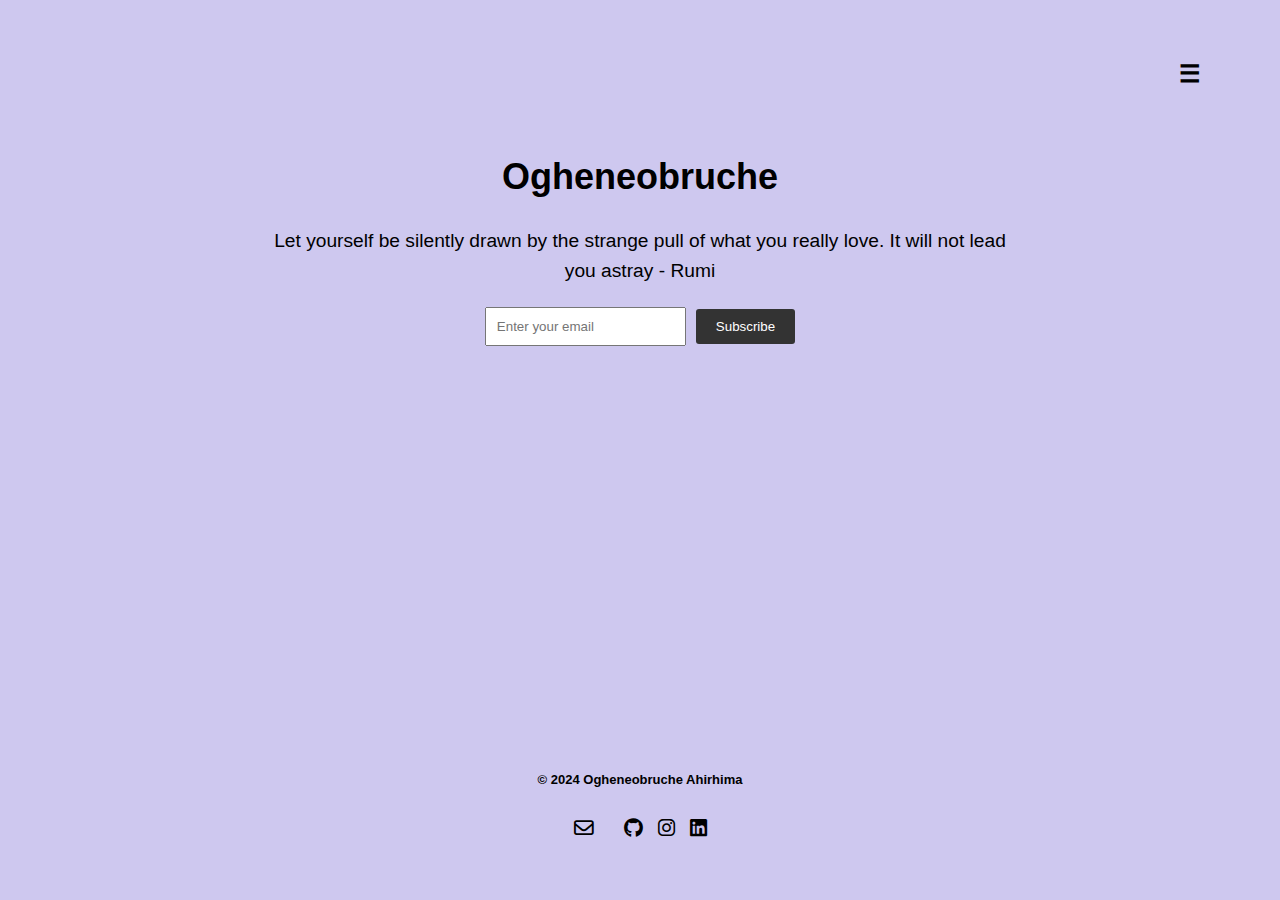
<file: index.html>
<!DOCTYPE html>
<html lang="en">
<head>
  <meta charset="UTF-8">
  <meta name="viewport" content="width=device-width, initial-scale=1.0">
  <title>Ogheneobruche Ahirhima</title>
  <link rel="stylesheet" href="styles.css">
  <link href="https://cdnjs.cloudflare.com/ajax/libs/font-awesome/6.0.0/css/all.min.css" rel="stylesheet">
</head>
<body>

  <!-- Header section -->
  <header>
    <h1></h1>
    

    <nav>
  <div class="menu-icon" onclick="toggleNav()">☰</div>
  <div id="navbar" class="navbar">
    <a href="#home">Home</a>
    <a href="#about">About</a>
    <a href="#contact">Contact</a>
  </div>
</nav>

  </header>

  <!-- Main content -->
  <main>
    <h2>Ogheneobruche</h2>
    <p>Let yourself be silently drawn by the strange pull of what you really love. It will not lead you astray - Rumi</p>

    <div class="subscription-box">
    <p></p>
    <form id="subscribe-form">
        <input type="email" id="email" placeholder="Enter your email" required>
        <button type="submit">Subscribe</button>
    </form>
    <p id="thank-you-message" style="display: none;">Thank you for subscribing!</p>
</div>

  </main>

  


  <!-- Footer -->
<footer>
  <p>&copy; 2024 Ogheneobruche Ahirhima</p>
  <div class="social-icons">
    <a href="mailto:obrucheahirhima@gmail.com" target="_blank" aria-label="Email">
      <i class="fa-regular fa-envelope"></i>
    </a>
    <a href="https://x.com/obrucheahirhima" target="_blank" aria-label="Twitter">
      <i class="fa-brands fa-x-twitter"></i>
    </a>
    <a href="https://github.com/obrucheahirhima" target="_blank" aria-label="GitHub">
      <i class="fa-brands fa-github"></i>
    </a>
    <a href="https://instagram.com/obrucheahirhima" target="_blank" aria-label="Instagram">
      <i class="fa-brands fa-instagram"></i>
    </a>
    <a href="https://linkedin.com/obrucheahirhima" target="_blank" aria-label="Instagram">
      <i class="fa-brands fa-linkedin"></i>
    </a>
  </div>
</footer>

</body>
</html>
</file>
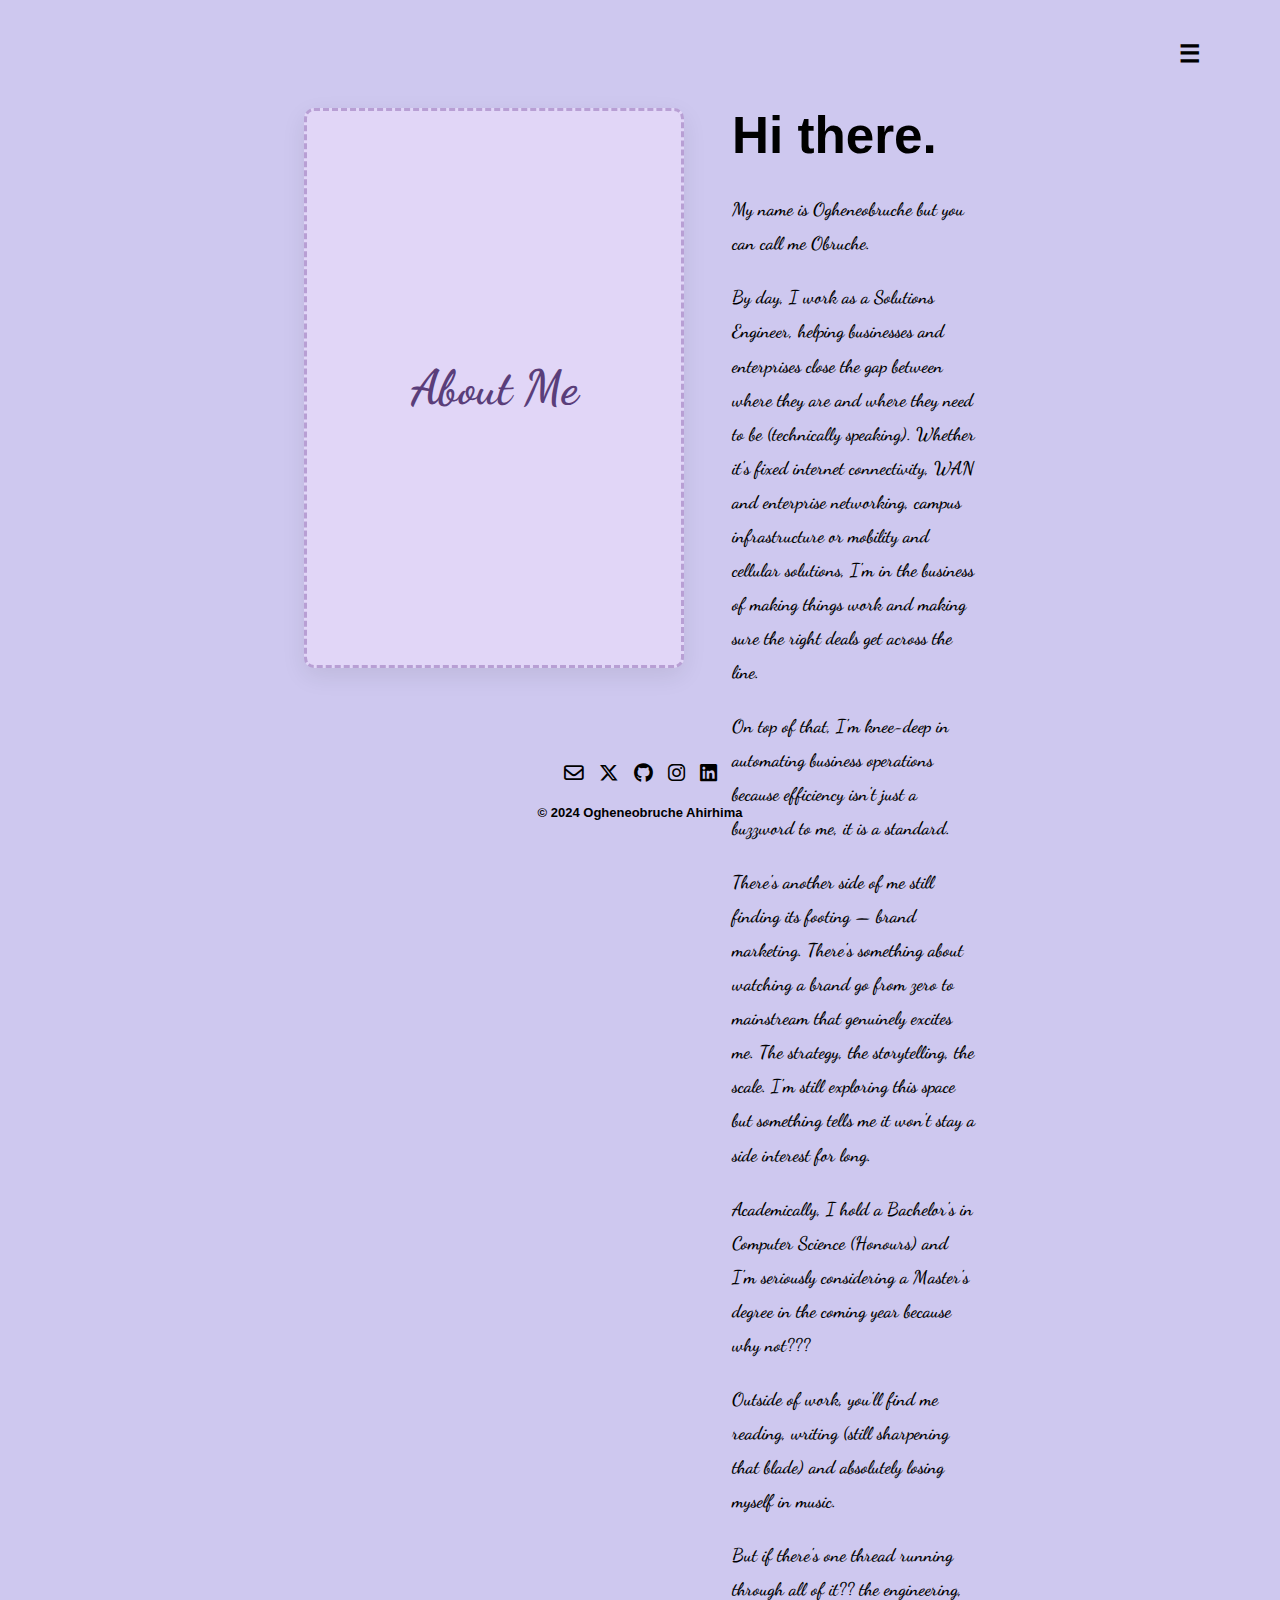
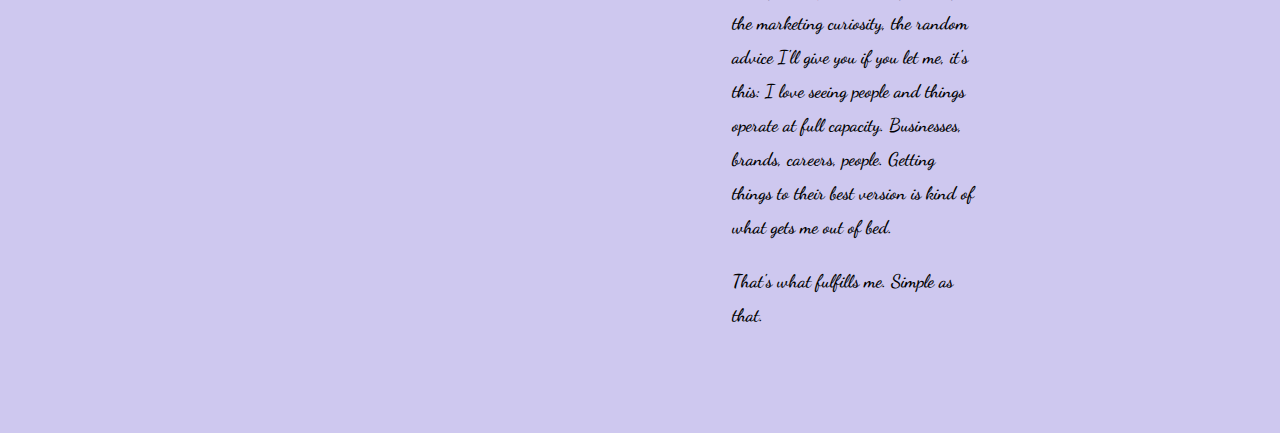
<file: about.html>
<!DOCTYPE html>
<html lang="en">
<head>
  <meta charset="UTF-8">
  <meta name="viewport" content="width=device-width, initial-scale=1.0">
  <title>About - Ogheneobruche Ahirhima</title>
  <link rel="stylesheet" href="styles.css">
  <link href="https://cdnjs.cloudflare.com/ajax/libs/font-awesome/6.5.1/css/all.min.css" rel="stylesheet">
  <link href="https://fonts.googleapis.com/css2?family=Dancing+Script:wght@600;700&display=swap" rel="stylesheet">
  <style>
    /* Clean main override — no flex fighting */
    main {
      padding: 40px 5% 100px 5% !important;
      width: 100% !important;
      display: block !important;
      text-align: left !important;
      flex: unset !important;
      flex-direction: unset !important;
      align-items: unset !important;
      justify-content: unset !important;
    }

    .about-layout {
      display: flex !important;
      flex-direction: row !important;
      align-items: flex-start !important;
      gap: 48px !important;
      max-width: 1100px !important;
      margin: 0 auto !important;
    }

    /* Softer purple box with shadow */
    .about-image-box {
      flex: 0 0 380px !important;
      width: 380px !important;
      min-height: 560px !important;
      background-color: #e1d6f7 !important;
      border: 3px dashed #b89fd4 !important;
      border-radius: 10px !important;
      display: flex !important;
      align-items: center !important;
      justify-content: center !important;
      color: #5a3e7a !important;
      font-family: 'Dancing Script', cursive !important;
      font-size: 3rem !important;
      font-weight: 700 !important;
      text-align: center !important;
      padding: 24px !important;
      box-sizing: border-box !important;
      flex-shrink: 0 !important;
      box-shadow: 0 8px 25px rgba(0, 0, 0, 0.08) !important;
    }

    .about-content {
      flex: 1 !important;
      display: flex !important;
      flex-direction: column !important;
      gap: 20px !important;
      align-items: flex-start !important;
    }

    /* Heading stays Inter — clean and professional */
    .about-content h1 {
      font-family: 'Inter', sans-serif !important;
      font-size: 3.2rem !important;
      font-weight: 900 !important;
      margin: 0 0 8px 0 !important;
      line-height: 1.1 !important;
      text-align: left !important;
      display: block !important;
      color: #000 !important;
    }

    /* Body text gets Dancing Script for personality */
    .about-content p {
      font-family: 'Dancing Script', cursive !important;
      font-size: 1.15rem !important;
      line-height: 1.85 !important;
      margin: 0 !important;
      color: #000 !important;
      text-align: left !important;
      display: block !important;
      font-weight: 600 !important;
      max-width: 100% !important;
      justify-content: unset !important;
    }

    @media (max-width: 768px) {
      .about-layout {
        flex-direction: column !important;
      }
      .about-image-box {
        width: 100% !important;
        flex: unset !important;
        min-height: 260px !important;
        font-size: 2.2rem !important;
      }
      .about-content h1 {
        font-size: 2.2rem !important;
      }
    }
  </style>
</head>
<body>
  <header>
    <nav>
      <div class="menu-icon" onclick="toggleNav()">☰</div>
      <div id="navbar" class="navbar">
        <a href="index.html" onclick="toggleNav()">Home</a>
        <a href="about.html" onclick="toggleNav()">About</a>
        <a href="https://github.com/obrucheahirhima" target="_blank">Portfolio</a>
        <a href="services.html" onclick="toggleNav()">Services</a>
        <a href="blog.html" onclick="toggleNav()">Blog</a>
        <div class="nav-footer">
          <div class="nav-social-icons">
            <a href="mailto:obrucheahirhima@gmail.com" target="_blank" aria-label="Email">
              <i class="fa-regular fa-envelope"></i>
            </a>
            <a href="https://x.com/obrucheahirhima" target="_blank" aria-label="Twitter">
              <i class="fa-brands fa-x-twitter"></i>
            </a>
            <a href="https://github.com/obrucheahirhima" target="_blank" aria-label="GitHub">
              <i class="fa-brands fa-github"></i>
            </a>
            <a href="https://instagram.com/obrucheahirhima" target="_blank" aria-label="Instagram">
              <i class="fa-brands fa-instagram"></i>
            </a>
            <a href="https://linkedin.com/in/obruche-ahirhima" target="_blank" aria-label="LinkedIn">
              <i class="fa-brands fa-linkedin"></i>
            </a>
          </div>
          <p class="nav-copyright">&copy; 2024 Ogheneobruche Ahirhima</p>
        </div>
      </div>
    </nav>
  </header>

  <main>
    <div class="about-layout">

      <div class="about-image-box">About Me</div>

      <div class="about-content">
        <h1>Hi there.</h1>

        <p>My name is Ogheneobruche but you can call me Obruche.</p>

        <p>By day, I work as a Solutions Engineer, helping businesses and enterprises close the gap between where they are and where they need to be (technically speaking). Whether it's fixed internet connectivity, WAN and enterprise networking, campus infrastructure or mobility and cellular solutions, I'm in the business of making things work and making sure the right deals get across the line.</p>

        <p>On top of that, I'm knee-deep in automating business operations because efficiency isn't just a buzzword to me, it is a standard.</p>

        <p>There's another side of me still finding its footing — brand marketing. There's something about watching a brand go from zero to mainstream that genuinely excites me. The strategy, the storytelling, the scale. I'm still exploring this space but something tells me it won't stay a side interest for long.</p>

        <p>Academically, I hold a Bachelor's in Computer Science (Honours) and I'm seriously considering a Master's degree in the coming year because why not???</p>

        <p>Outside of work, you'll find me reading, writing (still sharpening that blade) and absolutely losing myself in music.</p>

        <p>But if there's one thread running through all of it?? the engineering, the marketing curiosity, the random advice I'll give you if you let me, it's this: I love seeing people and things operate at full capacity. Businesses, brands, careers, people. Getting things to their best version is kind of what gets me out of bed.</p>

        <p>That's what fulfills me. Simple as that.</p>
      </div>

    </div>
  </main>

  <footer>
    <div class="social-icons">
      <a href="mailto:obrucheahirhima@gmail.com" target="_blank" aria-label="Email">
        <i class="fa-regular fa-envelope"></i>
      </a>
      <a href="https://x.com/obrucheahirhima" target="_blank" aria-label="Twitter">
        <i class="fa-brands fa-x-twitter"></i>
      </a>
      <a href="https://github.com/obrucheahirhima" target="_blank" aria-label="GitHub">
        <i class="fa-brands fa-github"></i>
      </a>
      <a href="https://instagram.com/obrucheahirhima" target="_blank" aria-label="Instagram">
        <i class="fa-brands fa-instagram"></i>
      </a>
      <a href="https://linkedin.com/in/obruche-ahirhima" target="_blank" aria-label="LinkedIn">
        <i class="fa-brands fa-linkedin"></i>
      </a>
    </div>
    <p>&copy; 2024 Ogheneobruche Ahirhima</p>
  </footer>
  <script src="function.js"></script>
</body>
</html>
</file>
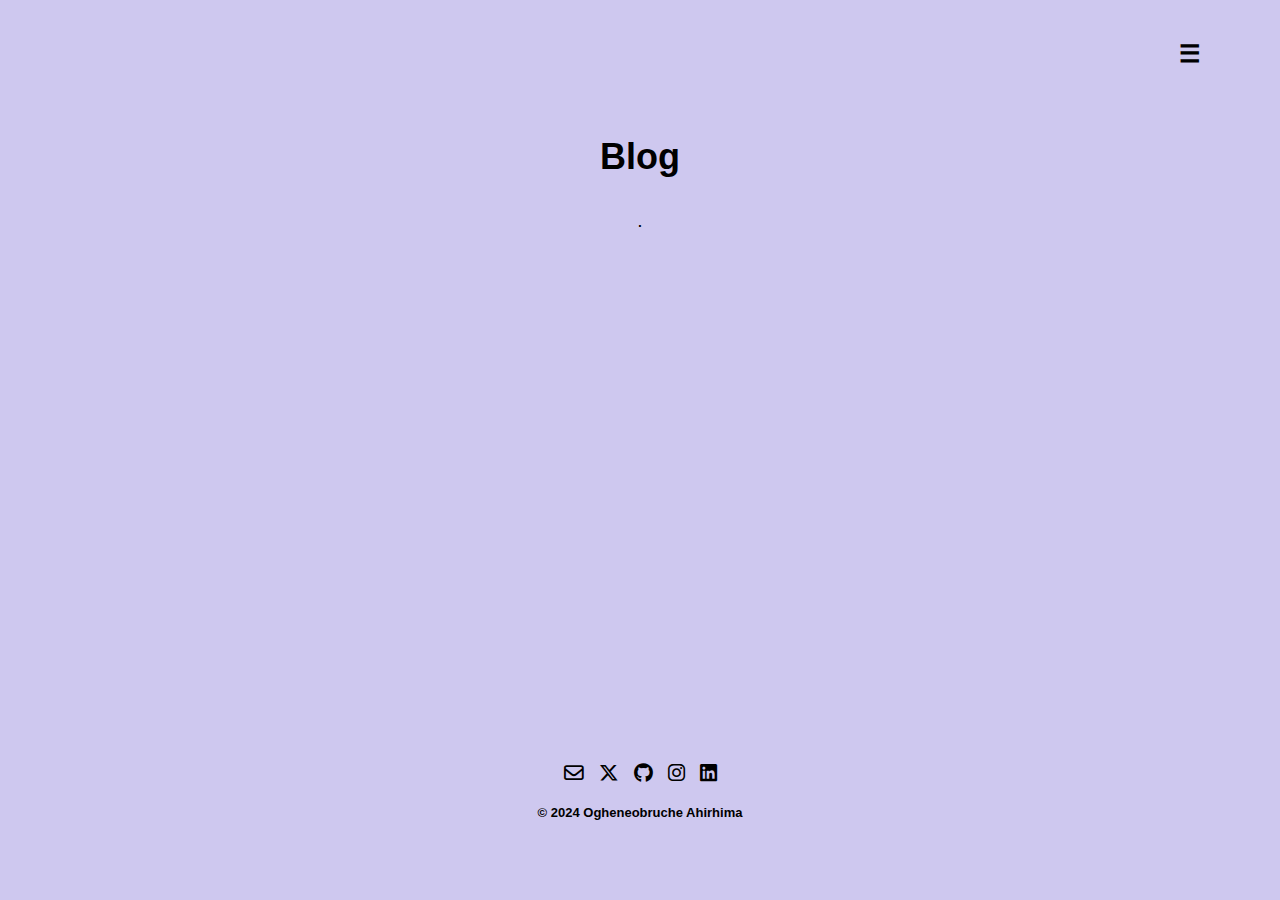
<file: blog.html>
<!DOCTYPE html>
<html lang="en">
<head>
  <meta charset="UTF-8">
  <meta name="viewport" content="width=device-width, initial-scale=1.0">
  <title>Blog - Ogheneobruche Ahirhima</title>
  <link rel="stylesheet" href="styles.css">
  <link href="https://cdnjs.cloudflare.com/ajax/libs/font-awesome/6.5.1/css/all.min.css" rel="stylesheet">
</head>
<body>
  <header>
    <nav>
      <div class="menu-icon" onclick="toggleNav()">☰</div>
      <div id="navbar" class="navbar">
        <a href="index.html" onclick="toggleNav()">Home</a>
        <a href="about.html" onclick="toggleNav()">About</a>
        <a href="https://github.com/obrucheahirhima" target="_blank">Portfolio</a>
        <a href="services.html" onclick="toggleNav()">Services</a>
                <a href="blog.html" onclick="toggleNav()">Blog</a>

        <div class="nav-footer">
          <div class="nav-social-icons">
            <a href="mailto:obrucheahirhima@gmail.com" target="_blank" aria-label="Email">
              <i class="fa-regular fa-envelope"></i>
            </a>
            <a href="https://x.com/obrucheahirhima" target="_blank" aria-label="Twitter">
              <i class="fa-brands fa-x-twitter"></i>
            </a>
            <a href="https://github.com/obrucheahirhima" target="_blank" aria-label="GitHub">
              <i class="fa-brands fa-github"></i>
            </a>
            <a href="https://instagram.com/obrucheahirhima" target="_blank" aria-label="Instagram">
              <i class="fa-brands fa-instagram"></i>
            </a>
            <a href="https://linkedin.com/in/obruche-ahirhima" target="_blank" aria-label="LinkedIn">
              <i class="fa-brands fa-linkedin"></i>
            </a>
          </div>
          <p class="nav-copyright">&copy; 2024 Ogheneobruche Ahirhima</p>
        </div>
      </div>
    </nav>
  </header>
  
  <main>
    <h2>Blog</h2>
    <p class="about-text">  .</p>
  </main>
  
  <footer>
    <div class="social-icons">
      <a href="mailto:obrucheahirhima@gmail.com" target="_blank" aria-label="Email">
        <i class="fa-regular fa-envelope"></i>
      </a>
      <a href="https://x.com/obrucheahirhima" target="_blank" aria-label="Twitter">
        <i class="fa-brands fa-x-twitter"></i>
      </a>
      <a href="https://github.com/obrucheahirhima" target="_blank" aria-label="GitHub">
        <i class="fa-brands fa-github"></i>
      </a>
      <a href="https://instagram.com/obrucheahirhima" target="_blank" aria-label="Instagram">
        <i class="fa-brands fa-instagram"></i>
      </a>
      <a href="https://linkedin.com/in/obruche-ahirhima" target="_blank" aria-label="LinkedIn">
        <i class="fa-brands fa-linkedin"></i>
      </a>
    </div>
    <p>&copy; 2024 Ogheneobruche Ahirhima</p>
  </footer>
  <script src="function.js"></script>
</body>
</html>
</file>
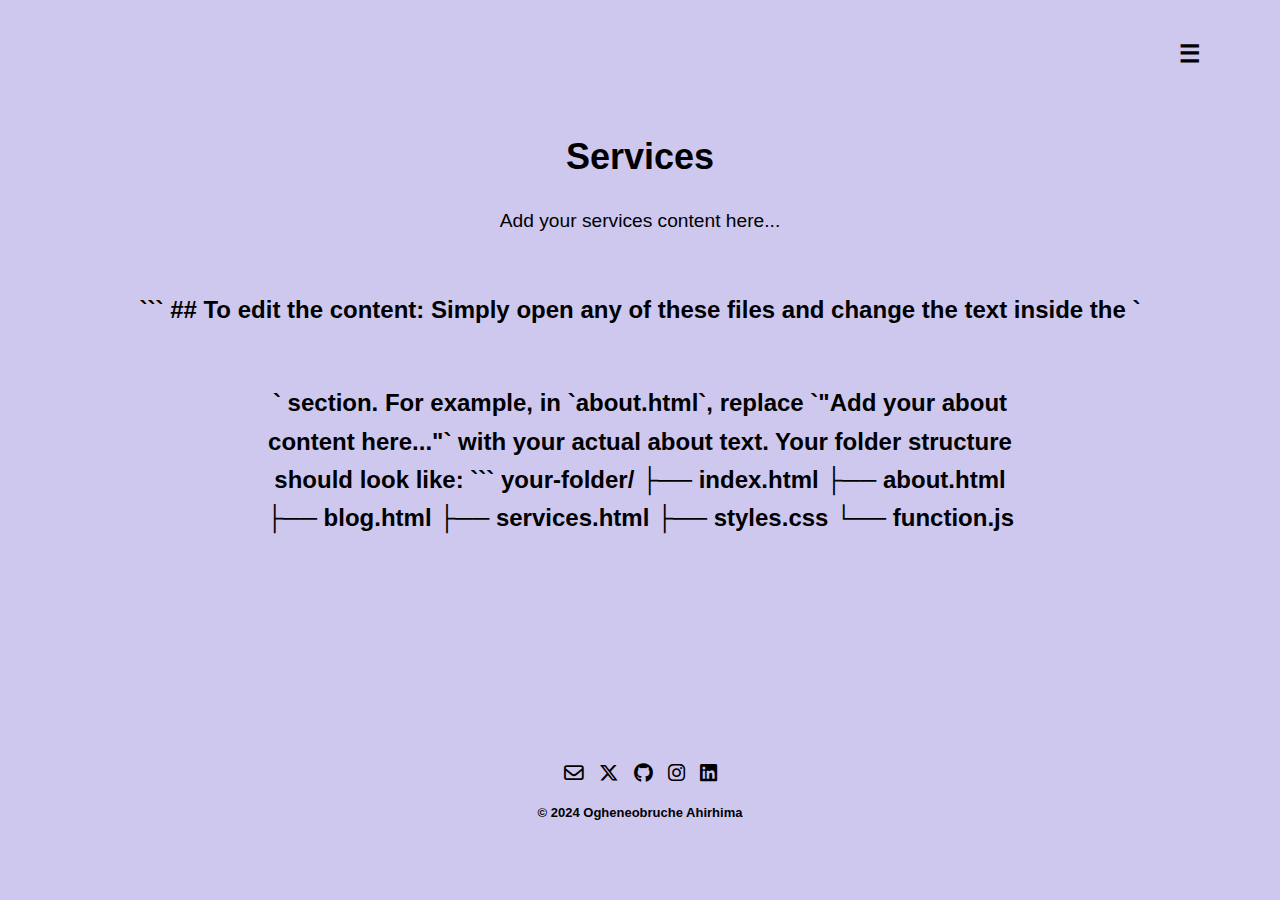
<file: services.html>
<!DOCTYPE html>
<html lang="en">
<head>
  <meta charset="UTF-8">
  <meta name="viewport" content="width=device-width, initial-scale=1.0">
  <title>Services - Ogheneobruche Ahirhima</title>
  <link rel="stylesheet" href="styles.css">
  <link href="https://cdnjs.cloudflare.com/ajax/libs/font-awesome/6.5.1/css/all.min.css" rel="stylesheet">
</head>
<body>
  <header>
    <nav>
      <div class="menu-icon" onclick="toggleNav()">☰</div>
      <div id="navbar" class="navbar">
        <a href="index.html" onclick="toggleNav()">Home</a>
        <a href="about.html" onclick="toggleNav()">About</a>
        <a href="https://github.com/obrucheahirhima" target="_blank">Portfolio</a>
      
        <a href="services.html" onclick="toggleNav()">Services</a>
          <a href="blog.html" onclick="toggleNav()">Blog</a>
        <div class="nav-footer">
          <div class="nav-social-icons">
            <a href="mailto:obrucheahirhima@gmail.com" target="_blank" aria-label="Email">
              <i class="fa-regular fa-envelope"></i>
            </a>
            <a href="https://x.com/obrucheahirhima" target="_blank" aria-label="Twitter">
              <i class="fa-brands fa-x-twitter"></i>
            </a>
            <a href="https://github.com/obrucheahirhima" target="_blank" aria-label="GitHub">
              <i class="fa-brands fa-github"></i>
            </a>
            <a href="https://instagram.com/obrucheahirhima" target="_blank" aria-label="Instagram">
              <i class="fa-brands fa-instagram"></i>
            </a>
            <a href="https://linkedin.com/in/obruche-ahirhima" target="_blank" aria-label="LinkedIn">
              <i class="fa-brands fa-linkedin"></i>
            </a>
          </div>
          <p class="nav-copyright">&copy; 2024 Ogheneobruche Ahirhima</p>
        </div>
      </div>
    </nav>
  </header>
  
  <main>
    <h2>Services</h2>
    <p class="about-text">Add your services content here...</p>
  </main>
  
  <footer>
    <div class="social-icons">
      <a href="mailto:obrucheahirhima@gmail.com" target="_blank" aria-label="Email">
        <i class="fa-regular fa-envelope"></i>
      </a>
      <a href="https://x.com/obrucheahirhima" target="_blank" aria-label="Twitter">
        <i class="fa-brands fa-x-twitter"></i>
      </a>
      <a href="https://github.com/obrucheahirhima" target="_blank" aria-label="GitHub">
        <i class="fa-brands fa-github"></i>
      </a>
      <a href="https://instagram.com/obrucheahirhima" target="_blank" aria-label="Instagram">
        <i class="fa-brands fa-instagram"></i>
      </a>
      <a href="https://linkedin.com/in/obruche-ahirhima" target="_blank" aria-label="LinkedIn">
        <i class="fa-brands fa-linkedin"></i>
      </a>
    </div>
    <p>&copy; 2024 Ogheneobruche Ahirhima</p>
  </footer>
  <script src="function.js"></script>
</body>
</html>
```

## To edit the content:
Simply open any of these files and change the text inside the `<main>` section. For example, in `about.html`, replace `"Add your about content here..."` with your actual about text.

Your folder structure should look like:
```
your-folder/
├── index.html
├── about.html
├── blog.html
├── services.html
├── styles.css
└── function.js
</file>
<file: styles.css>
/* Font stack to closely mimic Apple's SF Pro Display */
body {
  font-family: 'Inter', sans-serif;
   font-size: 1.5em;
  font-weight: 700;
  background-color: #cec8ef; /* Replace with your exact purple shade */
  color: #000000;
  display: flex;
  flex-direction: column;
  align-items: center;
  justify-content: center;
  margin-top: 40px;
  padding: 0;
}

/* General reset for padding and margins */
* {
  margin: 0;
  padding: 0;
  box-sizing: border-box; 
}

/* Header styling */


header h1 {
  display: flex
  margin top: 10px
  width: 100%;
  padding: 10px;
  background-color: #cec8ef;
  color: #000000;
  font-weight: 700;
  margin: 10;
  font-size: 3.5em;
  font-weight: 1000;
  
}

.menu-icon {
  font-size: 24px;
  cursor: pointer;
  padding-left:1100px;
}
.navbar {
  display: none;
  padding-left:1100px;
}
.navbar a {
  display: block;
  padding: 8px;
  text-decoration: none;
  padding-left:1100px;
}


/* Main content styling */
main {
  text-align: center;
  padding: 60px 20px;
  max-width: 800px;
  line-height: 1.6;
}

main h2 {
  font-size:1.5em;
  color: #000000;
  font-weight: 900;
  
  margin-bottom: 20px;
  
  display: flex;
  justify-content: center; /* Centers horizontally */
  align-items: center;    /* Centers vertically */
 /* height: 100vh;          /* Full viewport height for centering vertically */
  text-align: center; 

  
}

main p {
  font-size: 0.8em;
  align-items: center;
  color: #000000;

  display: flex;
  justify-content: center; /* Centers horizontally */
 /* height: 100vh;          /* Full viewport height for centering vertically */
  text-align: center;
   font-weight: 500; 
}

.subscription-box {
    display: flex;
    flex-direction: column;
    align-items: center;
    text-align: center;
    padding: 20px;
    
    background-color: ;
    max-width: 300px;
    margin: 0 auto;
}

.subscription-box form {
    display: flex;
    align-items: center;
}

.subscription-box input[type="email"] {
    padding: 10px;
    
    margin-right: 10px;
    flex: 1;
}

.subscription-box button {
    padding: 10px 20px;
    background-color: #333;
    color: #fff;
    border: none;
    border-radius: 3px;
    cursor: pointer;
}

.subscription-box button:hover {
    background-color: #555;
}



/* Footer styling */
footer {
  margin-bottom: 50px;
  color: #000000;
  font-size: 0.9em;
  position: absolute;
  bottom: 10px;
  width: 100%;
  text-align: center;
  font-size: small;
}

footer p {
  padding: 20px 0;
}

.social-icons {
  display: flex;
  justify-content: center;
  gap: 15px;
  margin-top: 10px;
}

.social-icons a {
  color: #000000;
  text-decoration: none;
  font-size: 1.5em;
  transition: color 0.3s ease;
}

.social-icons a:hover {
  color: #000000; /* You can adjust this to any hover color you like */
}
</file>
